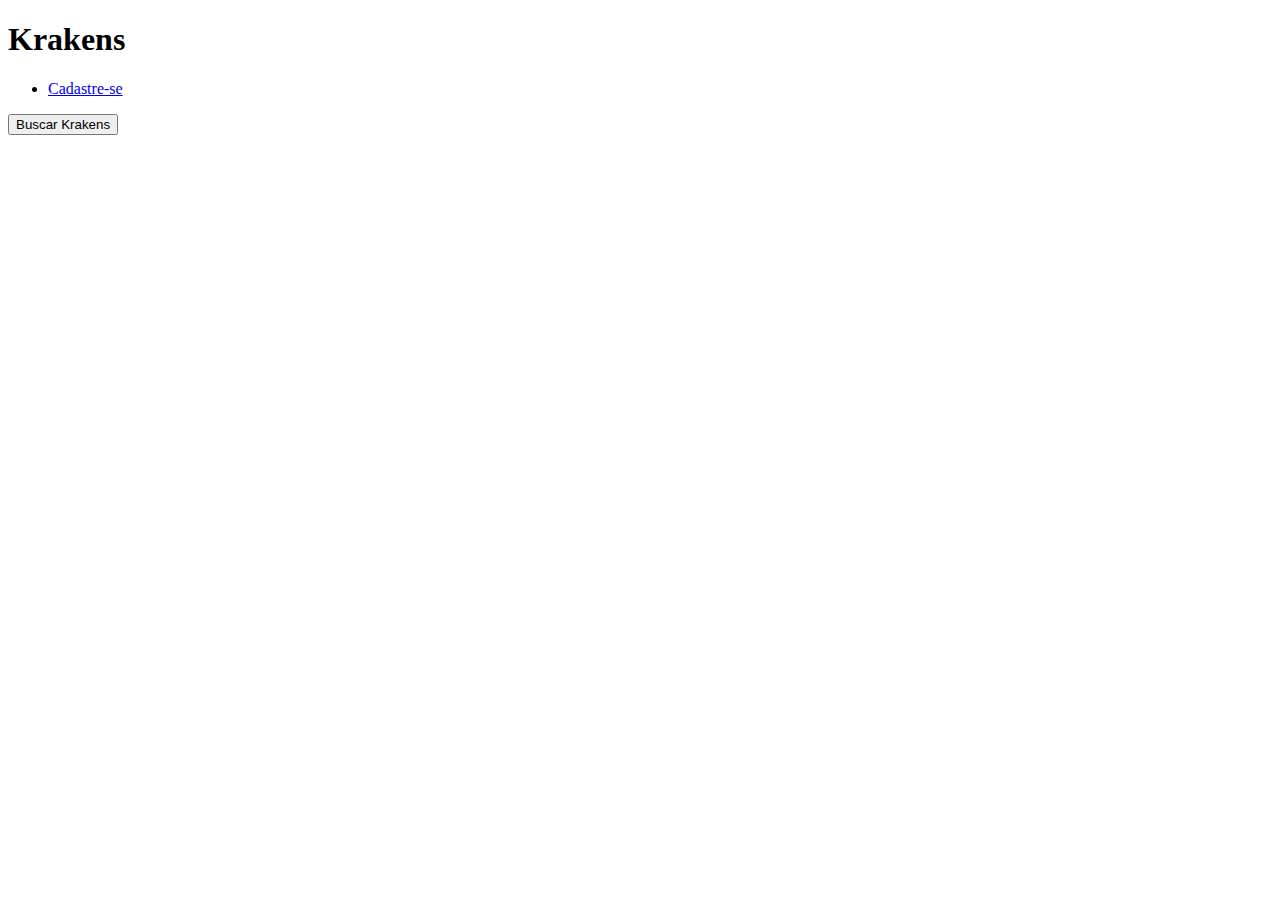
<file: index.html>
<!DOCTYPE html>
<html lang="pt-br">
<head>
    <meta charset="UTF-8">
    <meta name="viewport" content="width=device-width, initial-scale=1.0">
    <script src="./script.js" defer></script>
    <title>Krakens</title>
</head>
<body>
    <header>
        <h1>Krakens</h1>

        <nav>
            <ul>
                <li>
                    <a href="./pages/cadastro.html">Cadastre-se</a>
                </li>
            </ul>
        </nav>

        <button>Buscar Krakens</button>
    </header>

    <main></main>
</body>
</html>
</file>
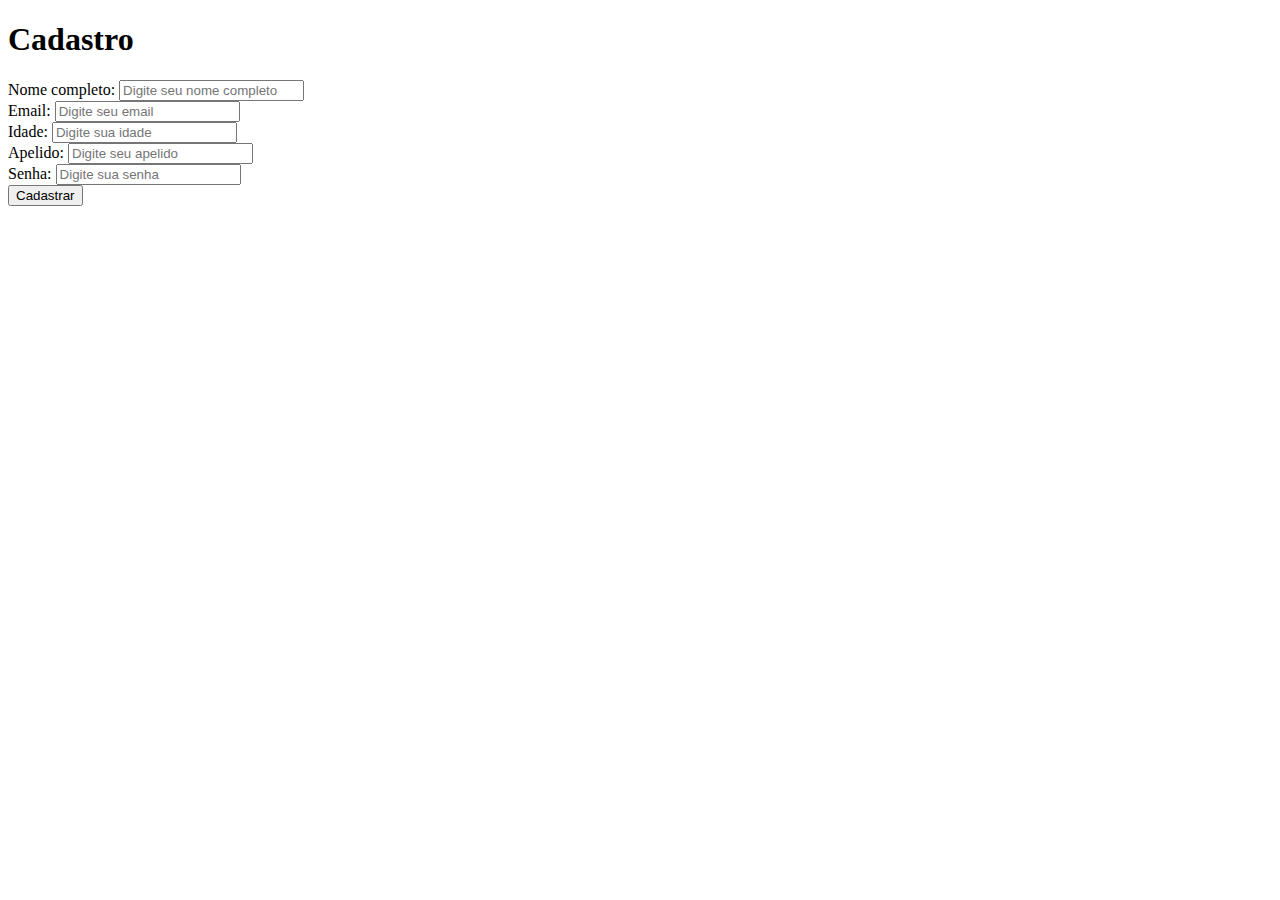
<file: pages/cadastro.html>
<!DOCTYPE html>
<html lang="pt-br">
<head>
    <meta charset="UTF-8">
    <meta name="viewport" content="width=device-width, initial-scale=1.0">
    <script src="./cadastro.js" defer></script>
    <title>Cadastro</title>
</head>
<body>
    <header>
        <h1>Cadastro</h1>
    </header>
    
    <form action="">
        <div>
            <label for="name">Nome completo:</label>
            <input type="text" id="name" placeholder="Digite seu nome completo">
        </div>
        <div>
            <label for="email">Email:</label>
            <input type="email" id="email" placeholder="Digite seu email">
        </div>
        <div>
            <label for="age">Idade:</label>
            <input type="number" id="age" placeholder="Digite sua idade">
        </div>
        <div>
            <label for="nickname">Apelido:</label>
            <input type="text" id="nickname" placeholder="Digite seu apelido">
        </div>
        <div>
            <label for="password">Senha:</label>
            <input type="password" id="password" placeholder="Digite sua senha">
        </div>

        <button>Cadastrar</button>
    </form>
</body>
</html>
</file>
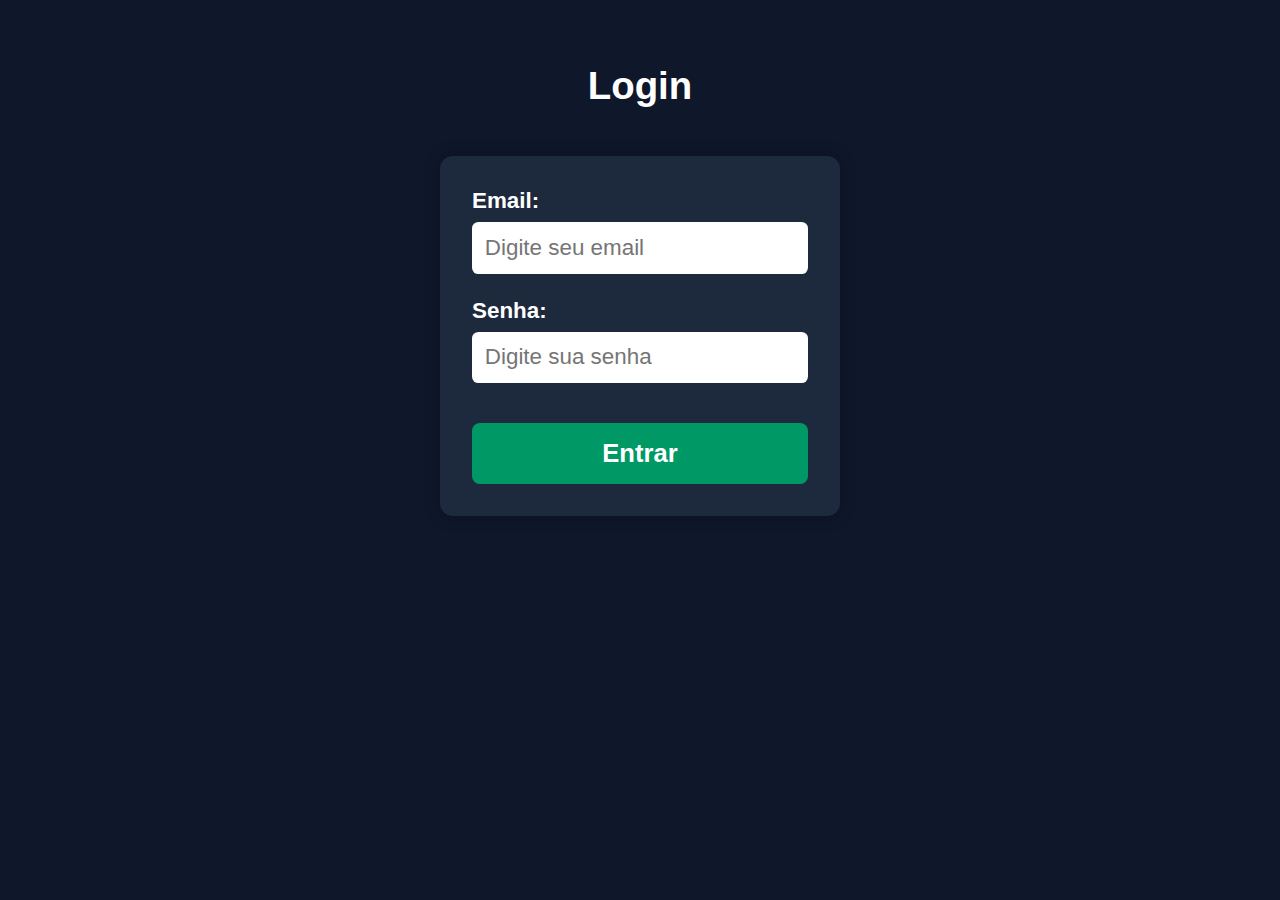
<file: pages/login/login.html>
<!DOCTYPE html>
<html lang="pt-br">
<head>
    <meta charset="UTF-8">
    <meta name="viewport" content="width=device-width, initial-scale=1.0">
    <link rel="stylesheet" href="login.css">
    <script src="./login.js" defer></script>
    <title>Login</title>
</head>
<body>
    <header>
        <h1>Login</h1>
    </header>
    
    <form action="">
        <div>
            <label for="email">Email:</label>
            <input type="email" id="email" placeholder="Digite seu email">
        </div>
        <div>
            <label for="password">Senha:</label>
            <input type="password" id="password" placeholder="Digite sua senha">
        </div>

        <button>Entrar</button>
    </form>
</body>
</html>
</file>
<file: pages/login/login.css>
* {
    margin: 0;
    padding: 0;
    box-sizing: border-box;
    font-family: 'Lucida Sans', 'Lucida Sans Regular', 'Lucida Grande', 'Lucida Sans Unicode', Geneva, Verdana, sans-serif;
}

body {
    background: oklch(20.8% 0.042 265.755);
    color: #fff;
    min-height: 100svh;
    display: flex;
    flex-direction: column;
    align-items: center;
    text-align: center;
    padding: 2rem;
}

header {
    margin-top: 2rem;
}

h1 {
    font-size: 2.4rem;
    margin-bottom: 1rem;
}

form {
    margin-top: 2rem;
    background: oklch(27.9% 0.041 260.031);
    padding: 2rem;
    border-radius: .8rem;
    display: flex;
    flex-direction: column;
    gap: 1.5rem;
    width: min(90%, 400px);
    box-shadow: 0 0 1rem rgba(0, 0, 0, 0.3);
}

form div {
    display: flex;
    flex-direction: column;
    align-items: flex-start;
    gap: .5rem;
}

label {
    font-weight: bold;
    font-size: 1.4rem;
}

input {
    width: 100%;
    padding: .8rem;
    border: none;
    border-radius: .4rem;
    font-size: 1.4rem;
    outline: none;
}

input:focus {
    outline: 2px solid oklch(76.5% 0.177 163.223);
    background: #f6f6f6;
    color: #000;
}

button {
    margin-top: 1rem;
    padding: 1rem;
    background: oklch(59.6% 0.145 163.225);
    color: #fff;
    border: none;
    border-radius: .5rem;
    font-size: 1.6rem;
    font-weight: 700;
    cursor: pointer;
    transition: background .4s;
}

button:hover {
    background: oklch(76.5% 0.177 163.223);
}
</file>
